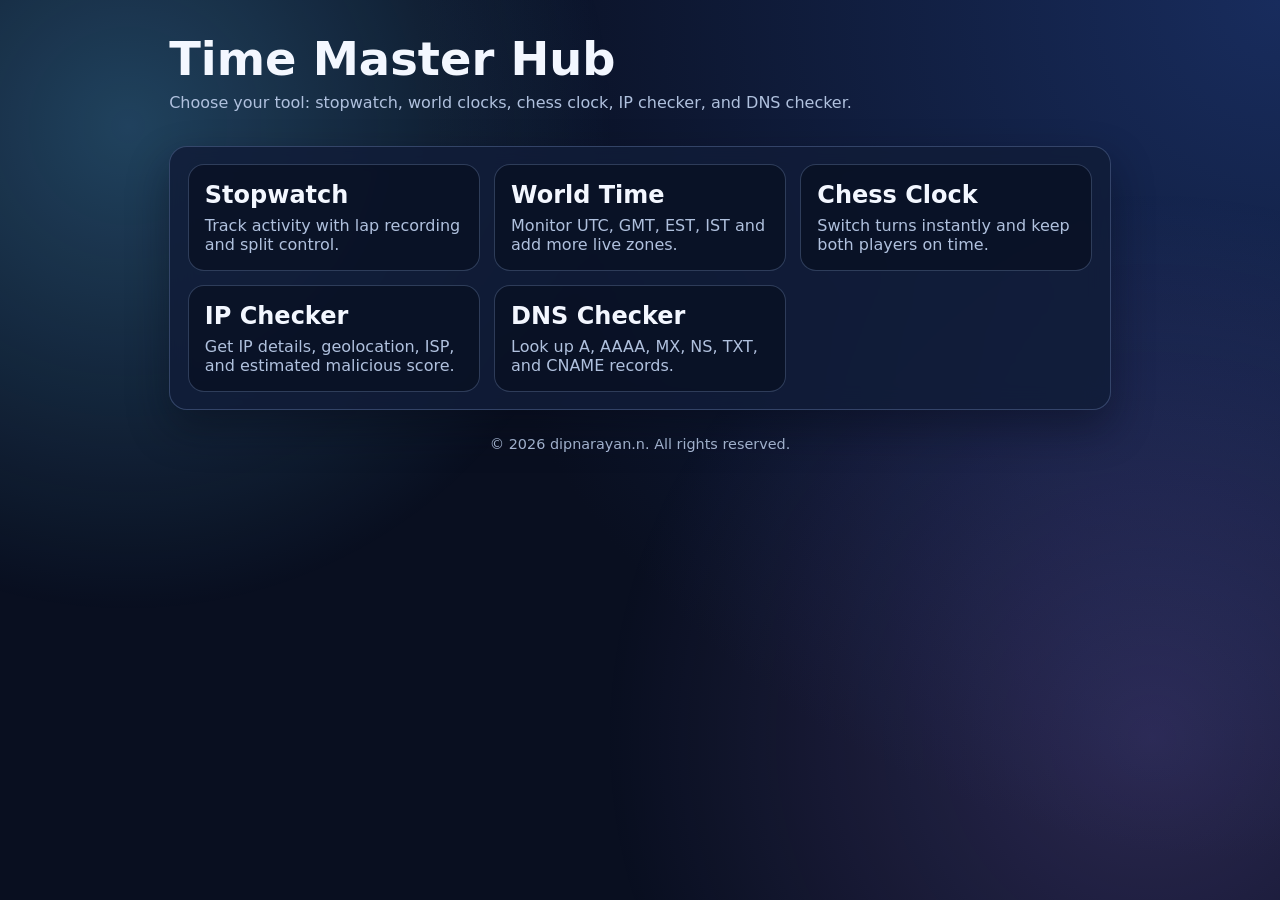
<file: index.html>
<!DOCTYPE html>
<html lang="en">
  <head>
    <meta charset="UTF-8" />
    <meta name="viewport" content="width=device-width, initial-scale=1.0" />
    <title>Time Master Hub</title>
    <link rel="stylesheet" href="styles.css" />
  </head>
  <body>
    <div class="background-glow"></div>
    <main class="app-shell">
      <header class="hero">
        <h1>Time Master Hub</h1>
        <p>Choose your tool: stopwatch, world clocks, chess clock, IP checker, and DNS checker.</p>
      </header>

      <section class="card page-grid">
        <a class="page-link" href="stopwatch.html">
          <h2>Stopwatch</h2>
          <p>Track activity with lap recording and split control.</p>
        </a>
        <a class="page-link" href="world-time.html">
          <h2>World Time</h2>
          <p>Monitor UTC, GMT, EST, IST and add more live zones.</p>
        </a>
        <a class="page-link" href="chess-clock.html">
          <h2>Chess Clock</h2>
          <p>Switch turns instantly and keep both players on time.</p>
        </a>
        <a class="page-link" href="ip-checker.html">
          <h2>IP Checker</h2>
          <p>Get IP details, geolocation, ISP, and estimated malicious score.</p>
        </a>
        <a class="page-link" href="dns-checker.html">
          <h2>DNS Checker</h2>
          <p>Look up A, AAAA, MX, NS, TXT, and CNAME records.</p>
        </a>
      </section>

      <footer class="footer">© 2026 dipnarayan.n. All rights reserved.</footer>
    </main>
  </body>
</html>
</file>
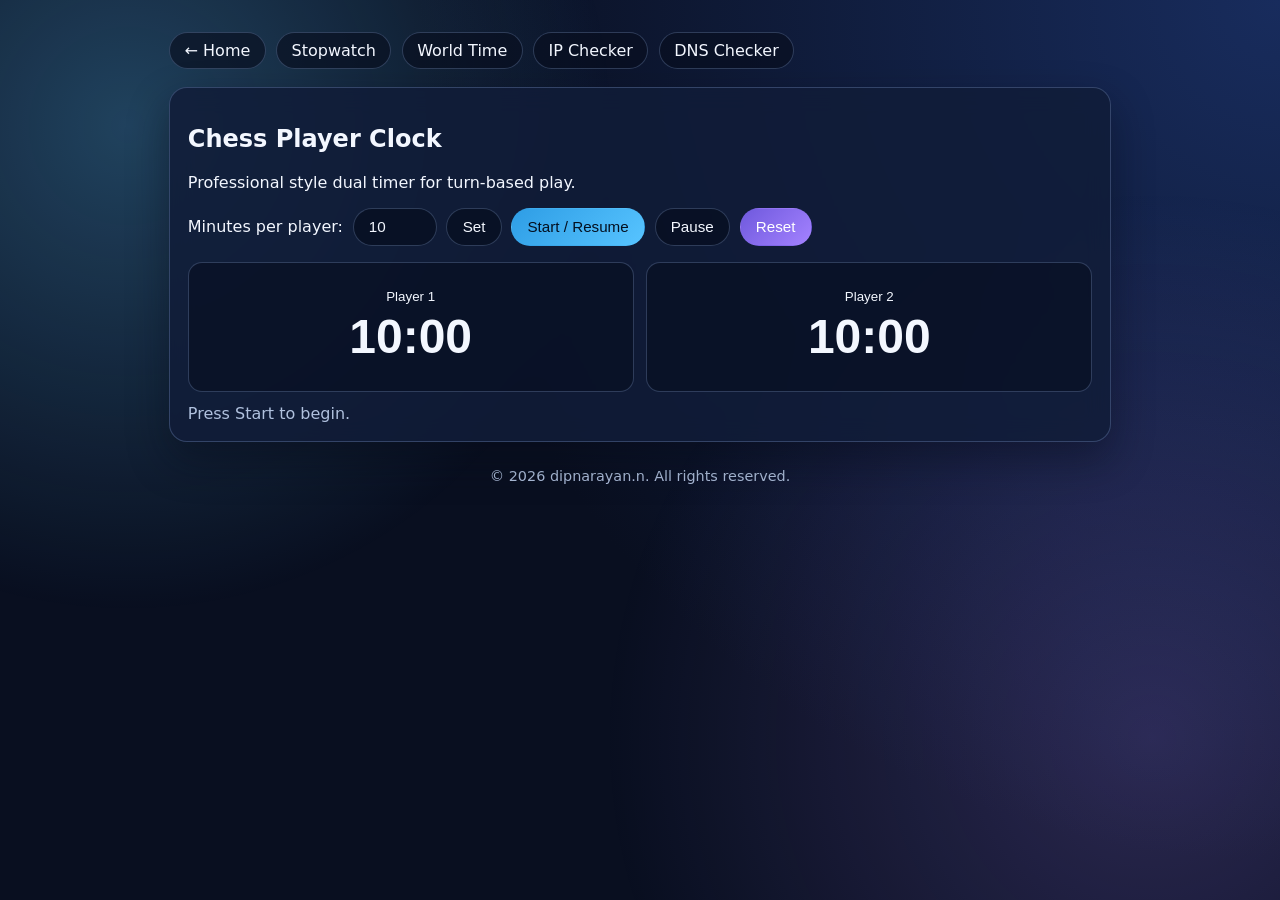
<file: chess-clock.html>
<!DOCTYPE html>
<html lang="en">
  <head>
    <meta charset="UTF-8" />
    <meta name="viewport" content="width=device-width, initial-scale=1.0" />
    <title>Chess Clock | Time Master</title>
    <link rel="stylesheet" href="styles.css" />
  </head>
  <body>
    <div class="background-glow"></div>
    <main class="app-shell">
      <nav class="top-nav"><a href="index.html">← Home</a><a href="stopwatch.html">Stopwatch</a><a href="world-time.html">World Time</a><a href="ip-checker.html">IP Checker</a><a href="dns-checker.html">DNS Checker</a></nav>
      <section class="card" aria-labelledby="chess-title">
        <div class="card-heading">
          <h1 id="chess-title">Chess Player Clock</h1>
          <p>Professional style dual timer for turn-based play.</p>
        </div>
        <div class="chess-controls">
          <label for="minutes-per-player">Minutes per player:</label>
          <input type="number" id="minutes-per-player" min="1" max="180" value="10" />
          <button id="set-chess" class="btn">Set</button>
          <button id="start-chess" class="btn primary">Start / Resume</button>
          <button id="pause-chess" class="btn">Pause</button>
          <button id="reset-chess" class="btn accent">Reset</button>
        </div>
        <div class="chess-board-clock">
          <button class="chess-player" id="player-one" data-player="1">
            <span class="player-name">Player 1</span>
            <span class="player-time" id="player-one-time">10:00</span>
          </button>
          <button class="chess-player" id="player-two" data-player="2">
            <span class="player-name">Player 2</span>
            <span class="player-time" id="player-two-time">10:00</span>
          </button>
        </div>
        <p id="chess-status" class="status">Press Start to begin.</p>
      </section>
      <footer class="footer">© 2026 dipnarayan.n. All rights reserved.</footer>
    </main>
    <script src="chess-clock.js"></script>
  </body>
</html>
</file>
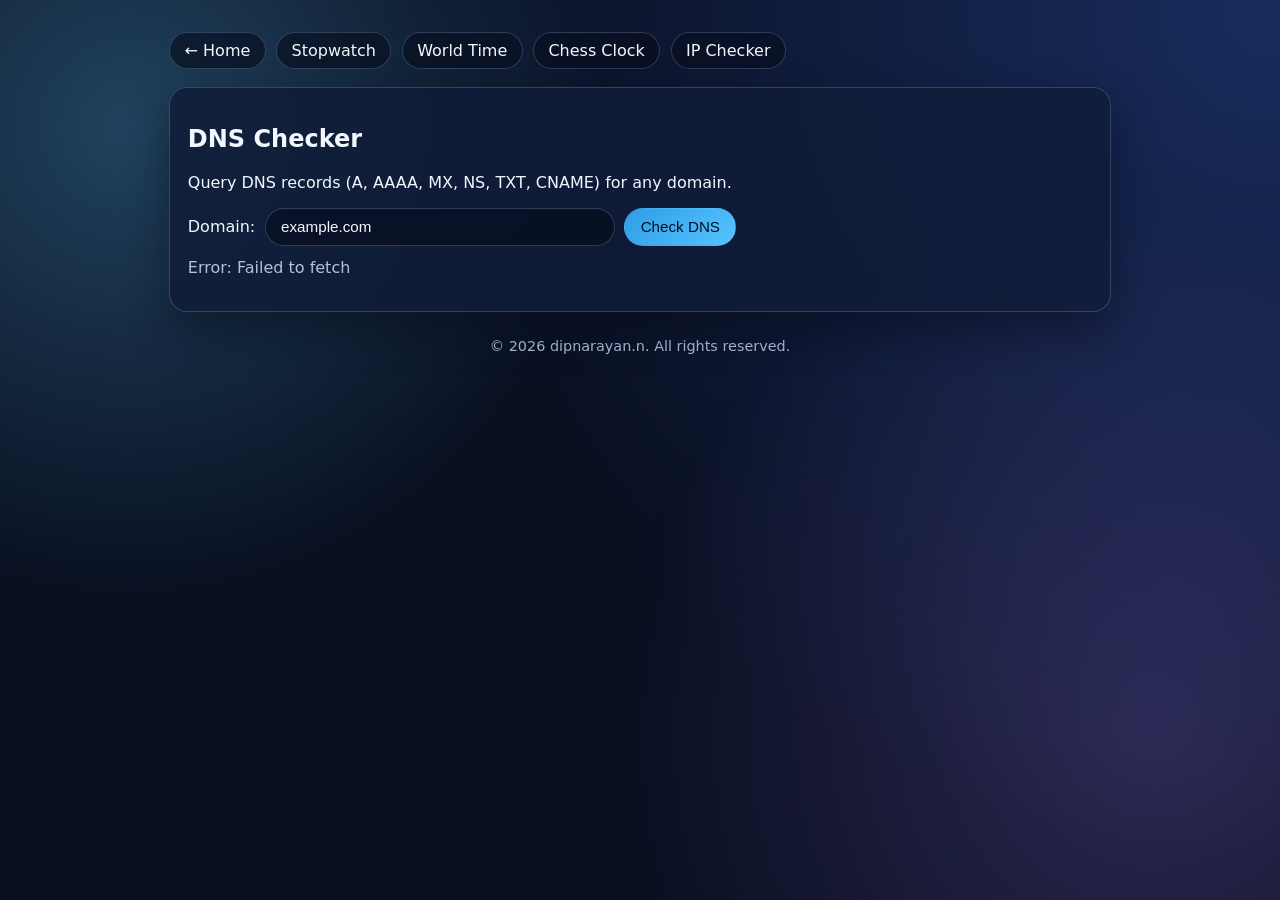
<file: dns-checker.html>
<!DOCTYPE html>
<html lang="en">
  <head>
    <meta charset="UTF-8" />
    <meta name="viewport" content="width=device-width, initial-scale=1.0" />
    <title>DNS Checker | Time Master</title>
    <link rel="stylesheet" href="styles.css" />
  </head>
  <body>
    <div class="background-glow"></div>
    <main class="app-shell">
      <nav class="top-nav">
        <a href="index.html">← Home</a>
        <a href="stopwatch.html">Stopwatch</a>
        <a href="world-time.html">World Time</a>
        <a href="chess-clock.html">Chess Clock</a>
        <a href="ip-checker.html">IP Checker</a>
      </nav>

      <section class="card" aria-labelledby="dns-title">
        <div class="card-heading">
          <h1 id="dns-title">DNS Checker</h1>
          <p>Query DNS records (A, AAAA, MX, NS, TXT, CNAME) for any domain.</p>
        </div>

        <div class="zone-controls">
          <label for="domain-input">Domain:</label>
          <input id="domain-input" type="text" placeholder="example.com" />
          <button id="check-dns" class="btn primary">Check DNS</button>
        </div>

        <div id="dns-status" class="status">Ready.</div>
        <div id="dns-results" class="dns-results"></div>
      </section>

      <footer class="footer">© 2026 dipnarayan.n. All rights reserved.</footer>
    </main>
    <script src="dns-checker.js"></script>
  </body>
</html>
</file>
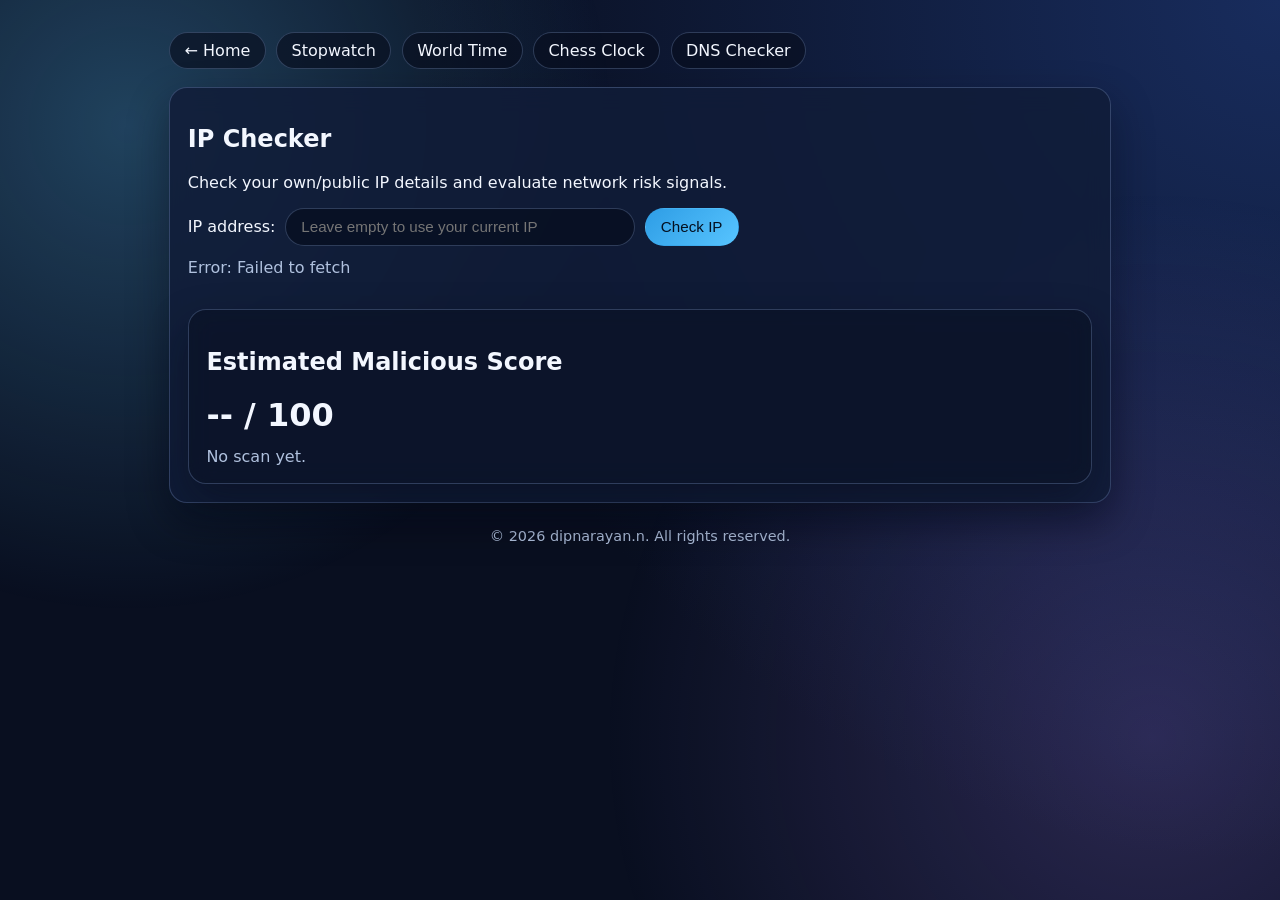
<file: ip-checker.html>
<!DOCTYPE html>
<html lang="en">
  <head>
    <meta charset="UTF-8" />
    <meta name="viewport" content="width=device-width, initial-scale=1.0" />
    <title>IP Checker | Time Master</title>
    <link rel="stylesheet" href="styles.css" />
  </head>
  <body>
    <div class="background-glow"></div>
    <main class="app-shell">
      <nav class="top-nav">
        <a href="index.html">← Home</a>
        <a href="stopwatch.html">Stopwatch</a>
        <a href="world-time.html">World Time</a>
        <a href="chess-clock.html">Chess Clock</a>
        <a href="dns-checker.html">DNS Checker</a>
      </nav>

      <section class="card" aria-labelledby="ip-title">
        <div class="card-heading">
          <h1 id="ip-title">IP Checker</h1>
          <p>Check your own/public IP details and evaluate network risk signals.</p>
        </div>

        <div class="zone-controls">
          <label for="ip-input">IP address:</label>
          <input id="ip-input" type="text" placeholder="Leave empty to use your current IP" />
          <button id="check-ip" class="btn primary">Check IP</button>
        </div>

        <div id="ip-status" class="status">Ready.</div>
        <div id="ip-grid" class="info-grid"></div>

        <article class="card nested-card" aria-live="polite">
          <h2>Estimated Malicious Score</h2>
          <p id="ip-score" class="risk-score">-- / 100</p>
          <p id="ip-score-note" class="status">No scan yet.</p>
        </article>
      </section>

      <footer class="footer">© 2026 dipnarayan.n. All rights reserved.</footer>
    </main>
    <script src="ip-checker.js"></script>
  </body>
</html>
</file>
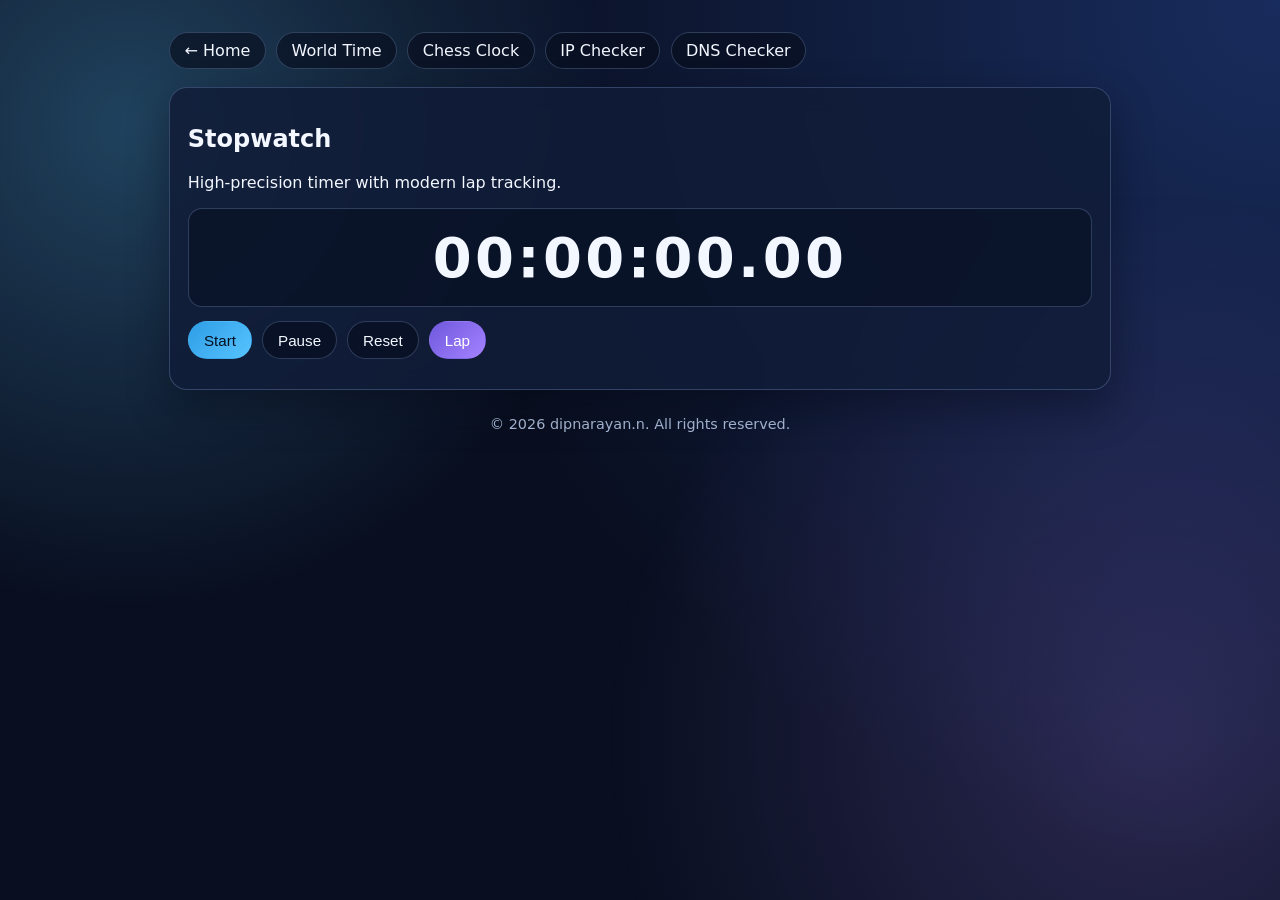
<file: stopwatch.html>
<!DOCTYPE html>
<html lang="en">
  <head>
    <meta charset="UTF-8" />
    <meta name="viewport" content="width=device-width, initial-scale=1.0" />
    <title>Stopwatch | Time Master</title>
    <link rel="stylesheet" href="styles.css" />
  </head>
  <body>
    <div class="background-glow"></div>
    <main class="app-shell">
      <nav class="top-nav"><a href="index.html">← Home</a><a href="world-time.html">World Time</a><a href="chess-clock.html">Chess Clock</a><a href="ip-checker.html">IP Checker</a><a href="dns-checker.html">DNS Checker</a></nav>
      <section class="card" aria-labelledby="stopwatch-title">
        <div class="card-heading">
          <h1 id="stopwatch-title">Stopwatch</h1>
          <p>High-precision timer with modern lap tracking.</p>
        </div>
        <div class="stopwatch-display" id="stopwatch-display">00:00:00.00</div>
        <div class="button-row">
          <button id="start-stopwatch" class="btn primary">Start</button>
          <button id="pause-stopwatch" class="btn">Pause</button>
          <button id="reset-stopwatch" class="btn">Reset</button>
          <button id="lap-stopwatch" class="btn accent">Lap</button>
        </div>
        <ol id="lap-list" class="lap-list"></ol>
      </section>
      <footer class="footer">© 2026 dipnarayan.n. All rights reserved.</footer>
    </main>
    <script src="stopwatch.js"></script>
  </body>
</html>
</file>
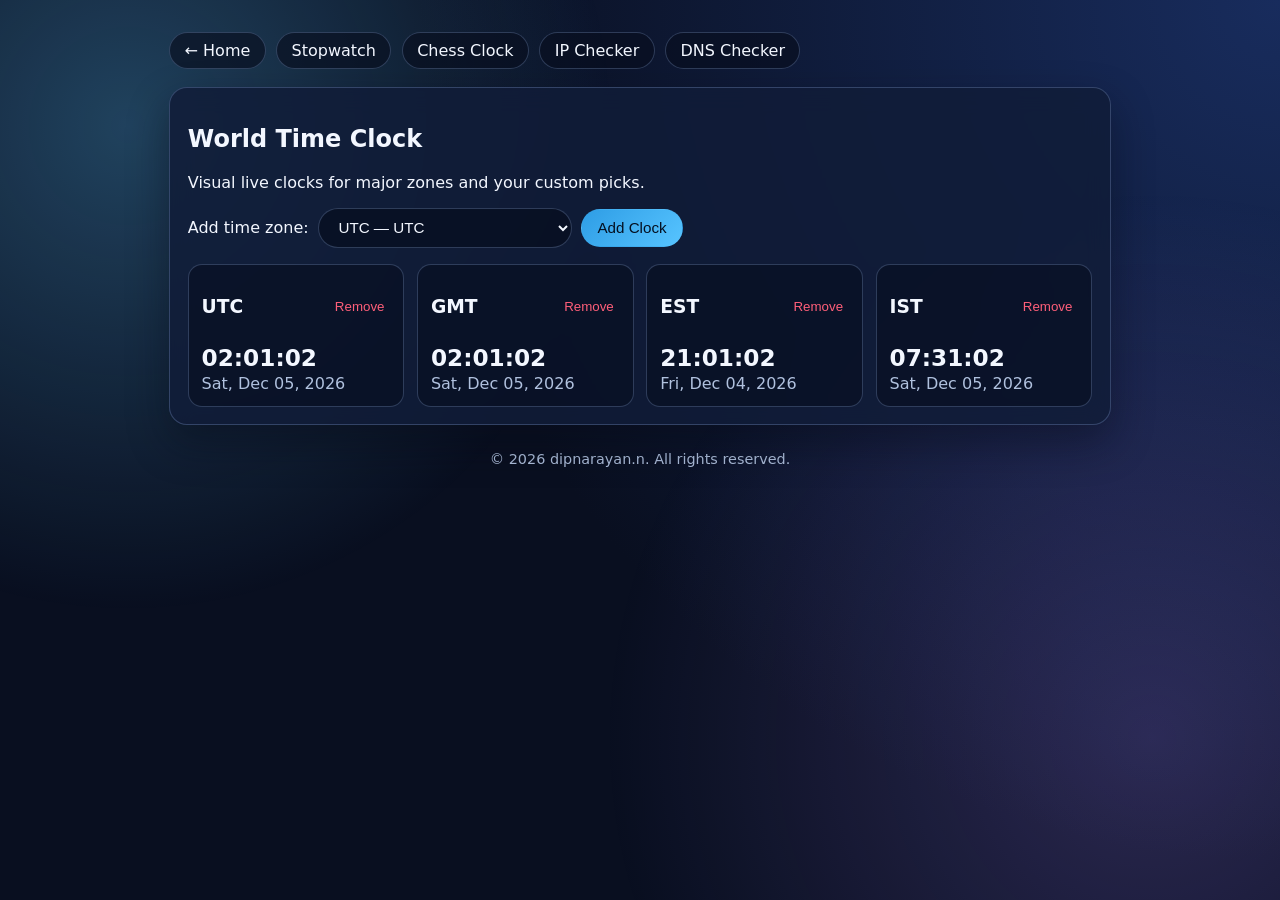
<file: world-time.html>
<!DOCTYPE html>
<html lang="en">
  <head>
    <meta charset="UTF-8" />
    <meta name="viewport" content="width=device-width, initial-scale=1.0" />
    <title>World Time | Time Master</title>
    <link rel="stylesheet" href="styles.css" />
  </head>
  <body>
    <div class="background-glow"></div>
    <main class="app-shell">
      <nav class="top-nav"><a href="index.html">← Home</a><a href="stopwatch.html">Stopwatch</a><a href="chess-clock.html">Chess Clock</a><a href="ip-checker.html">IP Checker</a><a href="dns-checker.html">DNS Checker</a></nav>
      <section class="card" aria-labelledby="world-title">
        <div class="card-heading">
          <h1 id="world-title">World Time Clock</h1>
          <p>Visual live clocks for major zones and your custom picks.</p>
        </div>
        <div class="zone-controls">
          <label for="zone-picker">Add time zone:</label>
          <select id="zone-picker"></select>
          <button id="add-zone" class="btn primary">Add Clock</button>
        </div>
        <div id="world-clocks" class="clock-grid" role="list"></div>
      </section>
      <footer class="footer">© 2026 dipnarayan.n. All rights reserved.</footer>
    </main>
    <script src="world-time.js"></script>
  </body>
</html>
</file>
<file: styles.css>
:root {
  color-scheme: dark;
  --bg: #090f20;
  --card: rgba(17, 29, 56, 0.86);
  --border: rgba(162, 196, 255, 0.24);
  --text: #f3f7ff;
  --muted: #b0c1de;
  --primary: #5ec7ff;
  --accent: #a482ff;
  --danger: #ff5f7a;
  --success: #43d4a6;
}

* { box-sizing: border-box; }

body {
  margin: 0;
  min-height: 100vh;
  font-family: "Inter", "Segoe UI", system-ui, -apple-system, sans-serif;
  color: var(--text);
  background: radial-gradient(circle at top right, #182c5d, var(--bg) 55%);
}

.background-glow {
  position: fixed;
  inset: 0;
  pointer-events: none;
  background: radial-gradient(circle at 10% 14%, rgba(94, 199, 255, 0.28), transparent 35%),
    radial-gradient(circle at 90% 82%, rgba(164, 130, 255, 0.22), transparent 40%);
}

.app-shell {
  position: relative;
  max-width: 980px;
  margin: 0 auto;
  padding: 2rem 1.2rem 2.3rem;
  display: grid;
  gap: 1.1rem;
}

.hero h1 { margin: 0; font-size: clamp(1.9rem, 4vw, 2.9rem); }
.hero p { margin-top: 0.45rem; color: var(--muted); }

.top-nav {
  display: flex;
  flex-wrap: wrap;
  gap: 0.65rem;
}

.top-nav a,
.page-link {
  text-decoration: none;
  color: var(--text);
  border: 1px solid var(--border);
  border-radius: 999px;
  padding: 0.5rem 0.9rem;
  background: rgba(8, 14, 31, 0.66);
}

.top-nav a:hover,
.page-link:hover,
.btn:hover {
  border-color: rgba(255, 255, 255, 0.5);
}

.card {
  backdrop-filter: blur(12px);
  background: var(--card);
  border: 1px solid var(--border);
  border-radius: 18px;
  box-shadow: 0 18px 40px rgba(7, 11, 25, 0.45);
  padding: 1.1rem;
}

.nested-card {
  margin-top: 1rem;
  background: rgba(8, 14, 31, 0.5);
}

.page-grid {
  display: grid;
  gap: 0.9rem;
  grid-template-columns: repeat(auto-fit, minmax(220px, 1fr));
}

.page-link {
  border-radius: 16px;
  padding: 1rem;
}

.page-link h2 { margin: 0 0 0.4rem; }
.page-link p { margin: 0; color: var(--muted); }

.stopwatch-display {
  text-align: center;
  font-weight: 700;
  font-variant-numeric: tabular-nums;
  font-size: clamp(2rem, 6vw, 3.5rem);
  letter-spacing: 0.06em;
  padding: 1rem;
  border: 1px solid var(--border);
  border-radius: 14px;
  background: rgba(8, 14, 31, 0.58);
}

.button-row, .chess-controls, .zone-controls {
  display: flex;
  flex-wrap: wrap;
  gap: 0.6rem;
  margin-top: 0.9rem;
  align-items: center;
}

.btn, #minutes-per-player, #zone-picker, #domain-input, #ip-input {
  border: 1px solid var(--border);
  border-radius: 999px;
  background: rgba(8, 14, 31, 0.72);
  color: var(--text);
  padding: 0.58rem 0.95rem;
  font-size: 0.95rem;
}

#domain-input, #ip-input {
  min-width: min(100%, 350px);
}

.btn { cursor: pointer; }
.btn.primary { background: linear-gradient(135deg, #2e9de5, #57c4ff); color: #041020; border-color: transparent; }
.btn.accent { background: linear-gradient(135deg, #6f59dd, #a482ff); color: #fff; border-color: transparent; }

.lap-list {
  margin: 0.8rem 0 0;
  padding-left: 1.2rem;
  display: grid;
  gap: 0.28rem;
  color: var(--muted);
  max-height: 150px;
  overflow: auto;
}

.clock-grid,
.dns-results,
.info-grid {
  margin-top: 1rem;
  display: grid;
  grid-template-columns: repeat(auto-fit, minmax(200px, 1fr));
  gap: 0.8rem;
}

.clock-tile,
.info-row {
  border: 1px solid var(--border);
  border-radius: 14px;
  padding: 0.8rem;
  background: rgba(8, 14, 31, 0.6);
}

.info-row {
  display: grid;
  gap: 0.35rem;
}

.risk-score {
  font-size: 2rem;
  font-weight: 700;
  margin: 0.2rem 0;
}

.record-list {
  margin: 0;
  padding-left: 1.2rem;
  color: var(--muted);
}

.clock-head { display: flex; justify-content: space-between; align-items: center; }
.clock-time { margin: 0.5rem 0 0; font-size: 1.45rem; font-weight: 700; font-variant-numeric: tabular-nums; }
.clock-date { margin: 0.2rem 0 0; color: var(--muted); }
.remove-zone { border: 0; background: transparent; color: var(--danger); cursor: pointer; }

.chess-board-clock {
  margin-top: 1rem;
  display: grid;
  grid-template-columns: 1fr 1fr;
  gap: 0.8rem;
}

.chess-player {
  border: 1px solid var(--border);
  border-radius: 14px;
  min-height: 130px;
  background: rgba(8, 14, 31, 0.6);
  color: var(--text);
  display: flex;
  flex-direction: column;
  align-items: center;
  justify-content: center;
  gap: 0.35rem;
  cursor: pointer;
}

.chess-player.active { border-color: var(--success); box-shadow: 0 0 0 1px var(--success) inset; }
.chess-player.flagged { border-color: var(--danger); color: var(--danger); }
.player-time { font-size: clamp(2rem, 5vw, 3rem); font-variant-numeric: tabular-nums; font-weight: 700; }
.status { margin: 0.8rem 0 0; color: var(--muted); }

.footer {
  text-align: center;
  color: var(--muted);
  font-size: 0.9rem;
  padding-top: 0.5rem;
}

@media (max-width: 720px) {
  .chess-board-clock { grid-template-columns: 1fr; }
}
</file>
